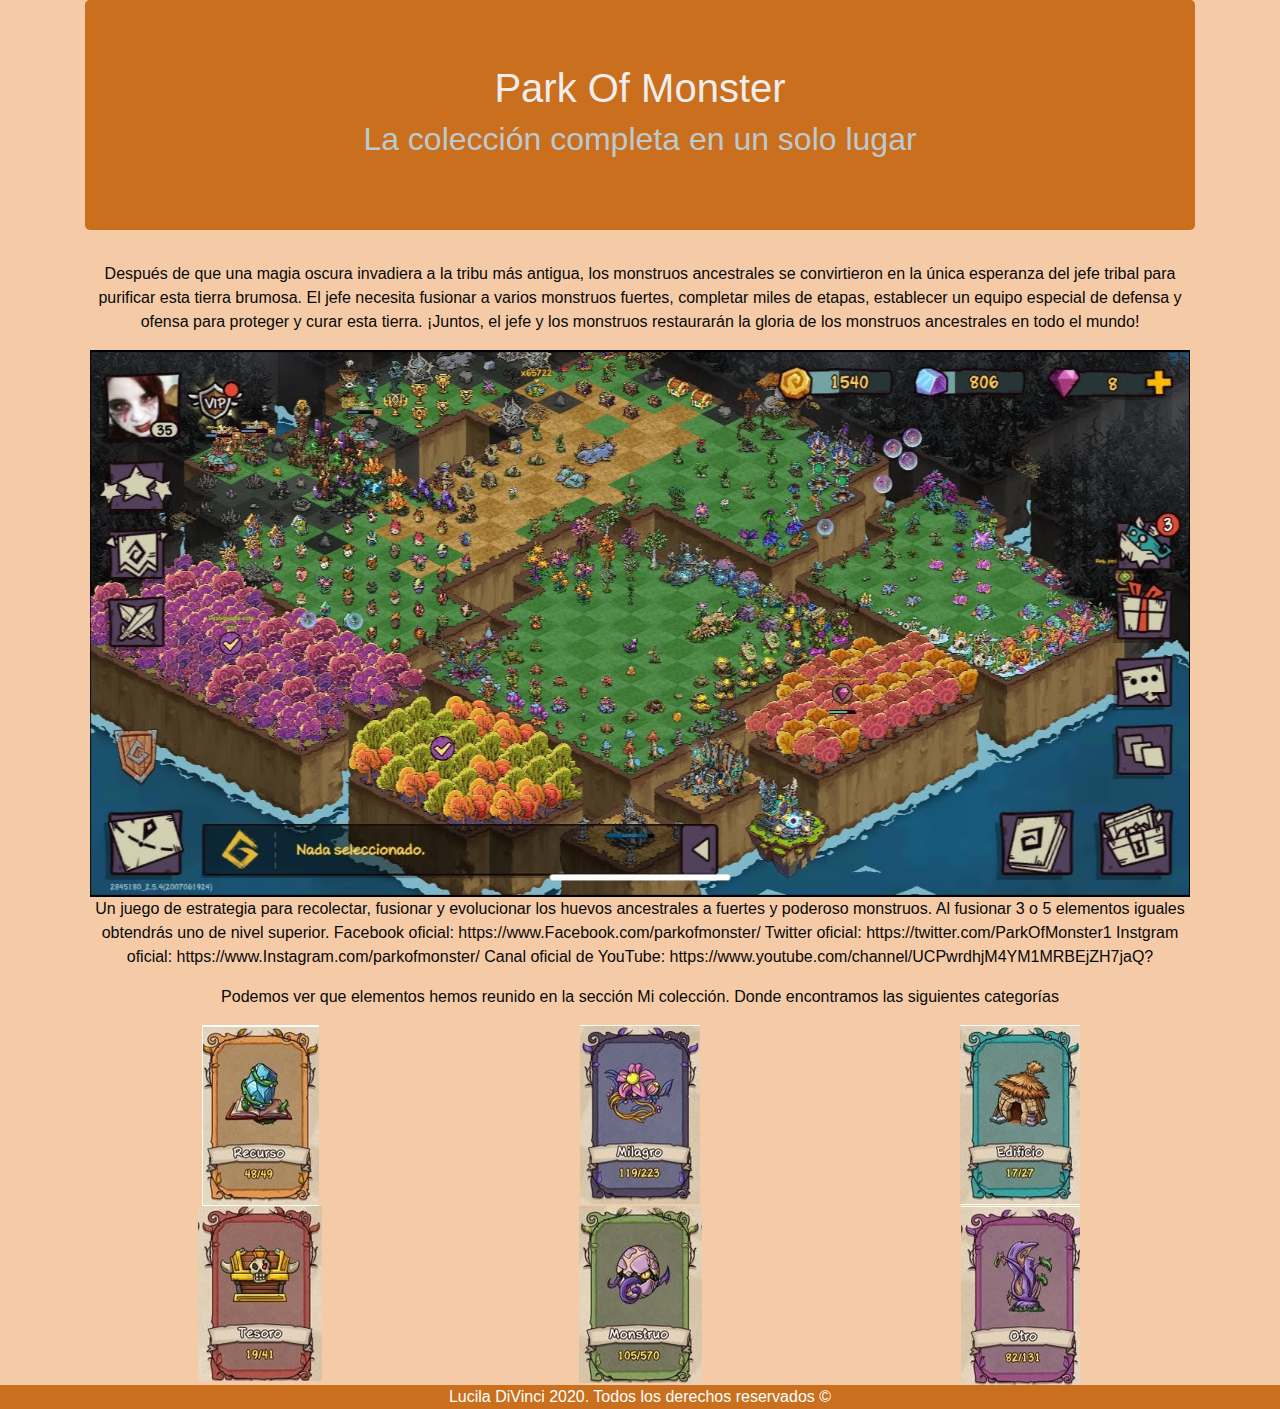
<file: Park of monster/index.html>
<!doctype html>
<html lang="en">
  <head>
    <title>Park of Monster</title>
    <!-- Required meta tags -->
    <meta charset="utf-8">
    <meta name="viewport" content="width=device-width, initial-scale=1, shrink-to-fit=no">

    <!-- Bootstrap CSS -->
    <link rel="stylesheet" href="https://stackpath.bootstrapcdn.com/bootstrap/4.3.1/css/bootstrap.min.css" integrity="sha384-ggOyR0iXCbMQv3Xipma34MD+dH/1fQ784/j6cY/iJTQUOhcWr7x9JvoRxT2MZw1T" crossorigin="anonymous">
    <link rel="stylesheet" href="style.css">
  </head>
  <body>
    
    <div class="row">
      <div class="container text-center">
        <div class="jumbotron" >
          <h1>Park Of Monster</h1>
          <h2>La colección completa en un solo lugar</h2>
        </div>
      </div>
    </div>
    <div class="container text-center">
      <div class="prueba">
        <p>Después de que una magia oscura invadiera a la tribu más antigua, los monstruos ancestrales
            se convirtieron en la única esperanza del jefe tribal para purificar esta tierra brumosa.
            El jefe necesita fusionar a varios monstruos fuertes, completar miles de etapas, establecer un
             equipo especial de defensa y ofensa para proteger y curar esta tierra. ¡Juntos, el jefe y los 
             monstruos restaurarán la gloria de los monstruos ancestrales en todo el mundo!</p>
      </div>
      <div class="row">
        <div class="col-lg-12">
          <img src="img/mapa.png" width="1100" height="547">
          <p>Un juego de estrategia para recolectar, fusionar y evolucionar los huevos ancestrales a fuertes
            y poderoso monstruos.
            Al fusionar 3 o 5 elementos iguales obtendrás uno de nivel superior.
           Facebook oficial: https://www.Facebook.com/parkofmonster/
           Twitter oficial: https://twitter.com/ParkOfMonster1
           Instgram oficial: https://www.Instagram.com/parkofmonster/
           Canal oficial de YouTube: https://www.youtube.com/channel/UCPwrdhjM4YM1MRBEjZH7jaQ? 
           </p>
           <p>Podemos ver que elementos hemos reunido en la sección Mi colección. 
            Donde encontramos las siguientes categorías</p>
        </div>
      </div>
      <div class="row">
        <div class="col-lg-4">
          <a href="post/recursos.html"><img src="img/recurso.jpg" ></a>
        </div>
        <div class="col-lg-4">
          <a href="post/milagro.html"><img src="img/Milagro.jpg" ></a>
        </div>
        <div class="col-lg-4">
          <a href="post/edificio.html"><img src="img/edificios.jpg" ></a>
        </div>
      </div>
      <div class="row">
        <div class="col-lg-4">
          <a href="post/tesoro.html"><img src="img/Tesoro.jpg" ></a>
        </div>
        <div class="col-lg-4">
          <a href="post/monstruo.html"><img src="img/monstruo.jpg" ></a>
        </div>
        <div class="col-lg-4">
          <a href="post/otro.html"><img src="img/otro.jpg" ></a>
        </div>
      </div>
    </div>   
   
         
    <!-- Optional JavaScript -->
    <!-- jQuery first, then Popper.js, then Bootstrap JS -->
    <script src="https://code.jquery.com/jquery-3.3.1.slim.min.js" integrity="sha384-q8i/X+965DzO0rT7abK41JStQIAqVgRVzpbzo5smXKp4YfRvH+8abtTE1Pi6jizo" crossorigin="anonymous"></script>
    <script src="https://cdnjs.cloudflare.com/ajax/libs/popper.js/1.14.7/umd/popper.min.js" integrity="sha384-UO2eT0CpHqdSJQ6hJty5KVphtPhzWj9WO1clHTMGa3JDZwrnQq4sF86dIHNDz0W1" crossorigin="anonymous"></script>
    <script src="https://stackpath.bootstrapcdn.com/bootstrap/4.3.1/js/bootstrap.min.js" integrity="sha384-JjSmVgyd0p3pXB1rRibZUAYoIIy6OrQ6VrjIEaFf/nJGzIxFDsf4x0xIM+B07jRM" crossorigin="anonymous"></script>
  </body>
  <footer>
      Lucila DiVinci 2020. Todos los derechos reservados ©
  </footer>
</html>
</file>
<file: Park of monster/style.css>
body{
    background-color:#F5CBA7;
}
footer{
    background-color: #CA6F1E;
    align-content: center;
    color: white;
    text-align: center;
}
h1{
    color: rgb(241, 237, 237);
}
.jumbotron{
    background-color:#CA6F1E;
    color: rgb(188, 202, 207);
    text-align: center;
}
p{
    color:rgb(8, 8, 8);
}
.breadcrumb-item{
    text-align: center;
    font: size 500;
}
.botones{
    text-align: center;
    font-size: x-large;
}
.izquierda{
    background-color:#0000;
}
#i
</file>
